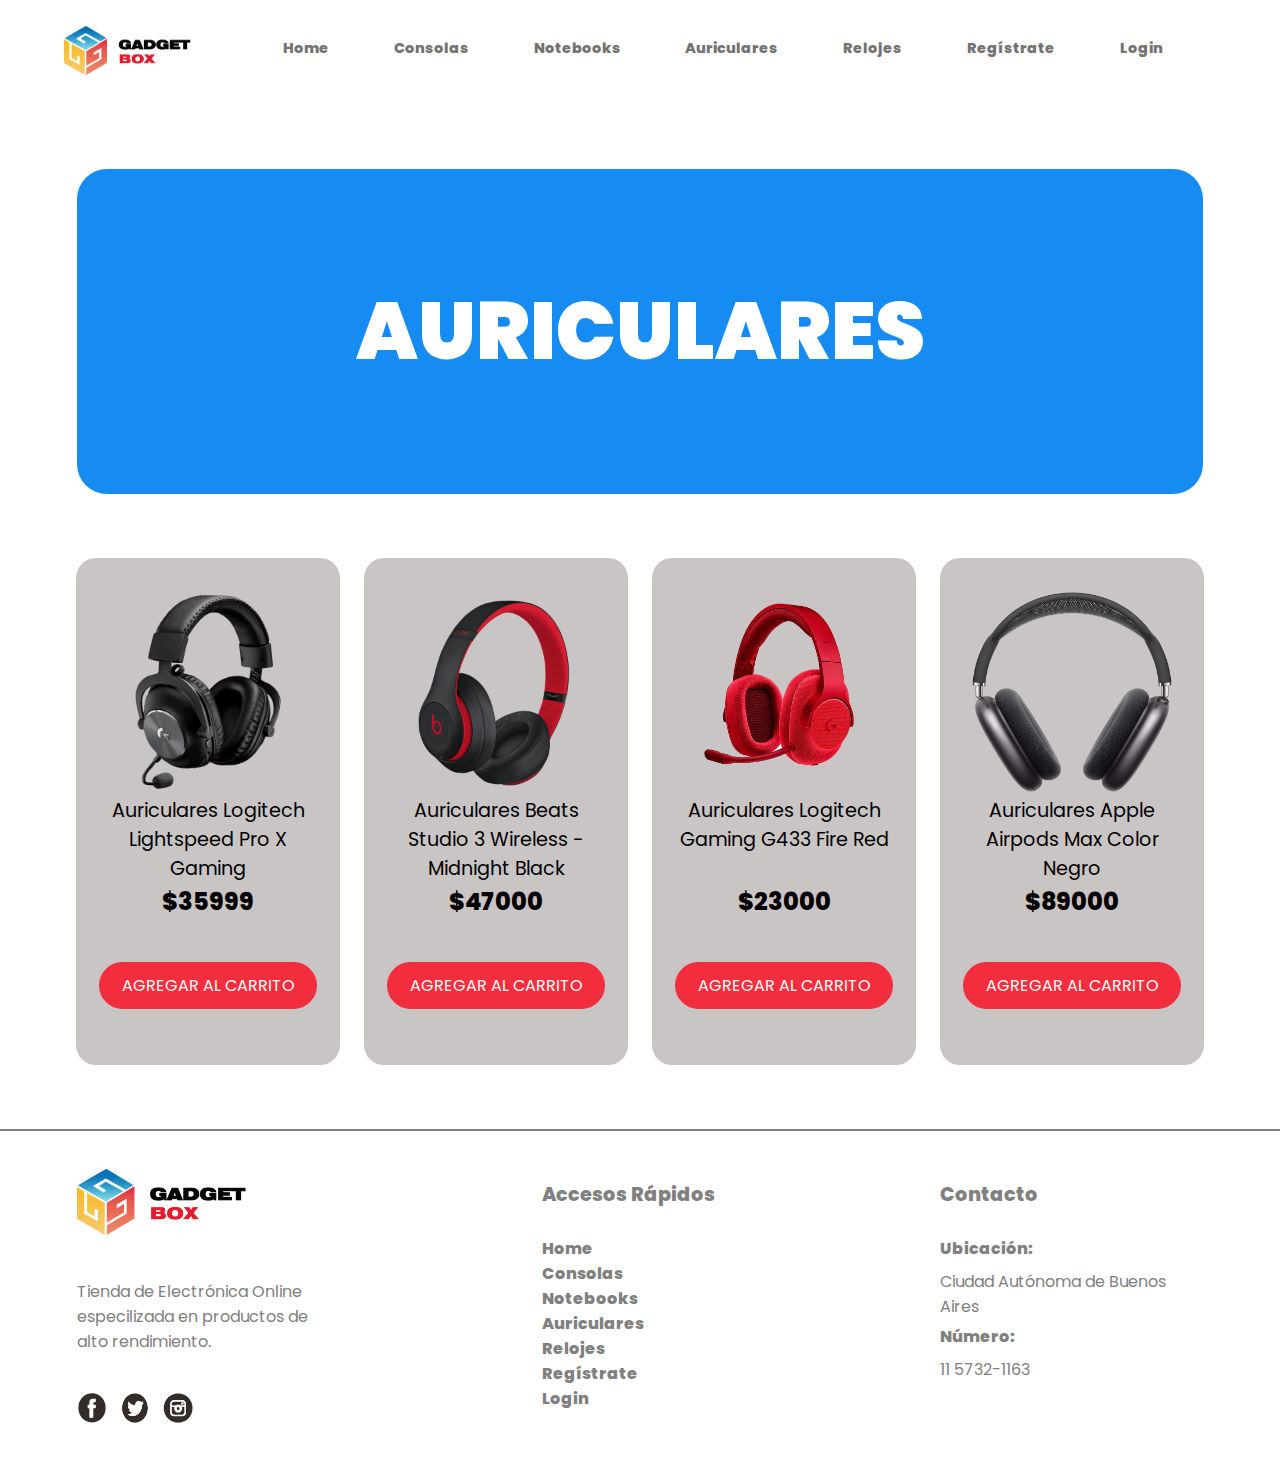
<file: auriculares.html>
<!DOCTYPE html>
<html lang="es">
<head>
    <meta charset="UTF-8">
    <meta http-equiv="X-UA-Compatible" content="IE=edge">
    <meta name="viewport" content="width=device-width, initial-scale=1.0">
    <meta name="description" content="Tu tienda de electrónica online">
    <meta name="keywords" content="electrónica, gadgets, computadoras, consolas, audio, tv, monitores">
    <link rel="shortcut icon" href="./assets/favicon.ico" type="image/x-icon">
    <link rel="icon" href="./assets/favicon.ico" type="image/x-icon">
    <link rel="stylesheet" href="//use.fontawesome.com/releases/v5.0.7/css/all.css">
    <link rel="stylesheet" href="./productos.css">
    <title>Gadget Box</title>
</head>

<body>
    <header>
        <h1>Gadget Box: tu tienda de electrónica online</h1>
        <a href="./index.html" class="aLogo"><img class="logo" src="./assets/gadget box 2.png"></a>
        <nav class="menu">
            <ul class="inlineList">
                <li class="navList"><a href="./index.html" class="aLista">Home</a></li> 
                <li class="navList"><a href="./consolas.html" class="aLista">Consolas</a></li> 
                <li class="navList"><a href="./notebooks.html" class="aLista">Notebooks</a></li> 
                <li class="navList"><a href="./auriculares.html" class="aLista">Auriculares</a></li> 
                <li class="navList"><a href="./relojes.html" class="aLista">Relojes</a></li>  
                <li class="navList"><a href="./regist.html" class="aLista">Regístrate</a></li>  
                <li class="navList"><a href="./login.html" class="aLista">Login</a></li>  
            </ul>
        </nav>

        <nav class="menu2">
            <i class="fas fa-bars"></i>
            <ul class="dropdown">
                <li class="navList"><a href="./index.html" class="aLista">Home</a></li> 
                <li class="navList"><a href="./consolas.html" class="aLista">Consolas</a></li> 
                <li class="navList"><a href="./notebooks.html" class="aLista">Notebooks</a></li> 
                <li class="navList"><a href="./auriculares.html" class="aLista">Auriculares</a></li> 
                <li class="navList"><a href="./relojes.html" class="aLista">Relojes</a></li>  
                <li class="navList"><a href="./regist.html" class="aLista">Regístrate</a></li>  
                <li class="navList"><a href="./login.html" class="aLista">Login</a></li>  
            </ul>
        </nav>
    </header>

    <main>

        <div class="flyerProductos">
            <p class="tituloFlyer">AURICULARES</p>
        </div>

        <div class="cajaProductos">
            <div class="producto1">
                <img src="./assets/auri logi.png" class="imgProducto">
                <p class="tituloProducto">Auriculares Logitech Lightspeed Pro X Gaming</p>
                <p class="precio">$35999</p>
                <button class="botonProducto"><a href="">AGREGAR AL CARRITO</a></button>
            </div>

            <div class="producto1">
                <img src="./assets/beats.png" class="imgProducto">
                <p class="tituloProducto">Auriculares Beats Studio 3 Wireless - Midnight Black</p>
                <p class="precio">$47000</p>
                <button class="botonProducto"><a href="">AGREGAR AL CARRITO</a></button>
            </div>

            <div class="producto1">
                <img src="./assets/auri logi red.png" class="imgProducto">
                <p class="tituloProducto">Auriculares Logitech Gaming G433 Fire Red</p>
                <p class="precio">$23000</p>
                <button class="botonProducto"><a href="">AGREGAR AL CARRITO</a></button>
            </div>

            <div class="producto1">
                <img src="./assets/airpods negro.png" class="imgProducto">
                <p class="tituloProducto">Auriculares Apple Airpods Max Color Negro</p>
                <p class="precio">$89000</p>
                <button class="botonProducto"><a href="">AGREGAR AL CARRITO</a></button>
            </div>
        </div>
    </main>

    <footer>
        <div class="cajaTienda">
            <img src="./assets/gadget box 2.png" class="logo2">
            <p class="pb2">Tienda de Electrónica Online especilizada en productos de alto rendimiento.</p>
            <div class="redes">
                <a href=""><img src="./assets/facebook.png" class="imgRedes"></a>
                <a href=""><img src="./assets/twitter.png" class="imgRedes"></a>
                <a href=""><img src="./assets/instagram.png" class="imgRedes"></a>
            </div>
        </div>

        <div class="cajaLinks">
            <p class="pb3">Accesos Rápidos</p>
            <ul class="linksRapidos">
                <li class="navList"><a href="./index.html" class="aLista">Home</a></li> 
                <li class="navList"><a href="./consolas.html" class="aLista">Consolas</a></li> 
                <li class="navList"><a href="./notebooks.html" class="aLista">Notebooks</a></li> 
                <li class="navList"><a href="./auriculares.html" class="aLista">Auriculares</a></li> 
                <li class="navList"><a href="./relojes.html" class="aLista">Relojes</a></li>  
                <li class="navList"><a href="./regist.html" class="aLista">Regístrate</a></li>  
                <li class="navList"><a href="./login.html" class="aLista">Login</a></li>  
            </ul>
        </div>

        <div class="cajaContacto">
            <p class="pb3">Contacto</p>
            <p class="pb7">Ubicación:</p>
            <p class="pb2">Ciudad Autónoma de Buenos Aires</p>
            <p class="pb7">Número:</p>
            <p class="pb2">11 5732-1163</p>
        </div>
    </footer>
</body>
</file>
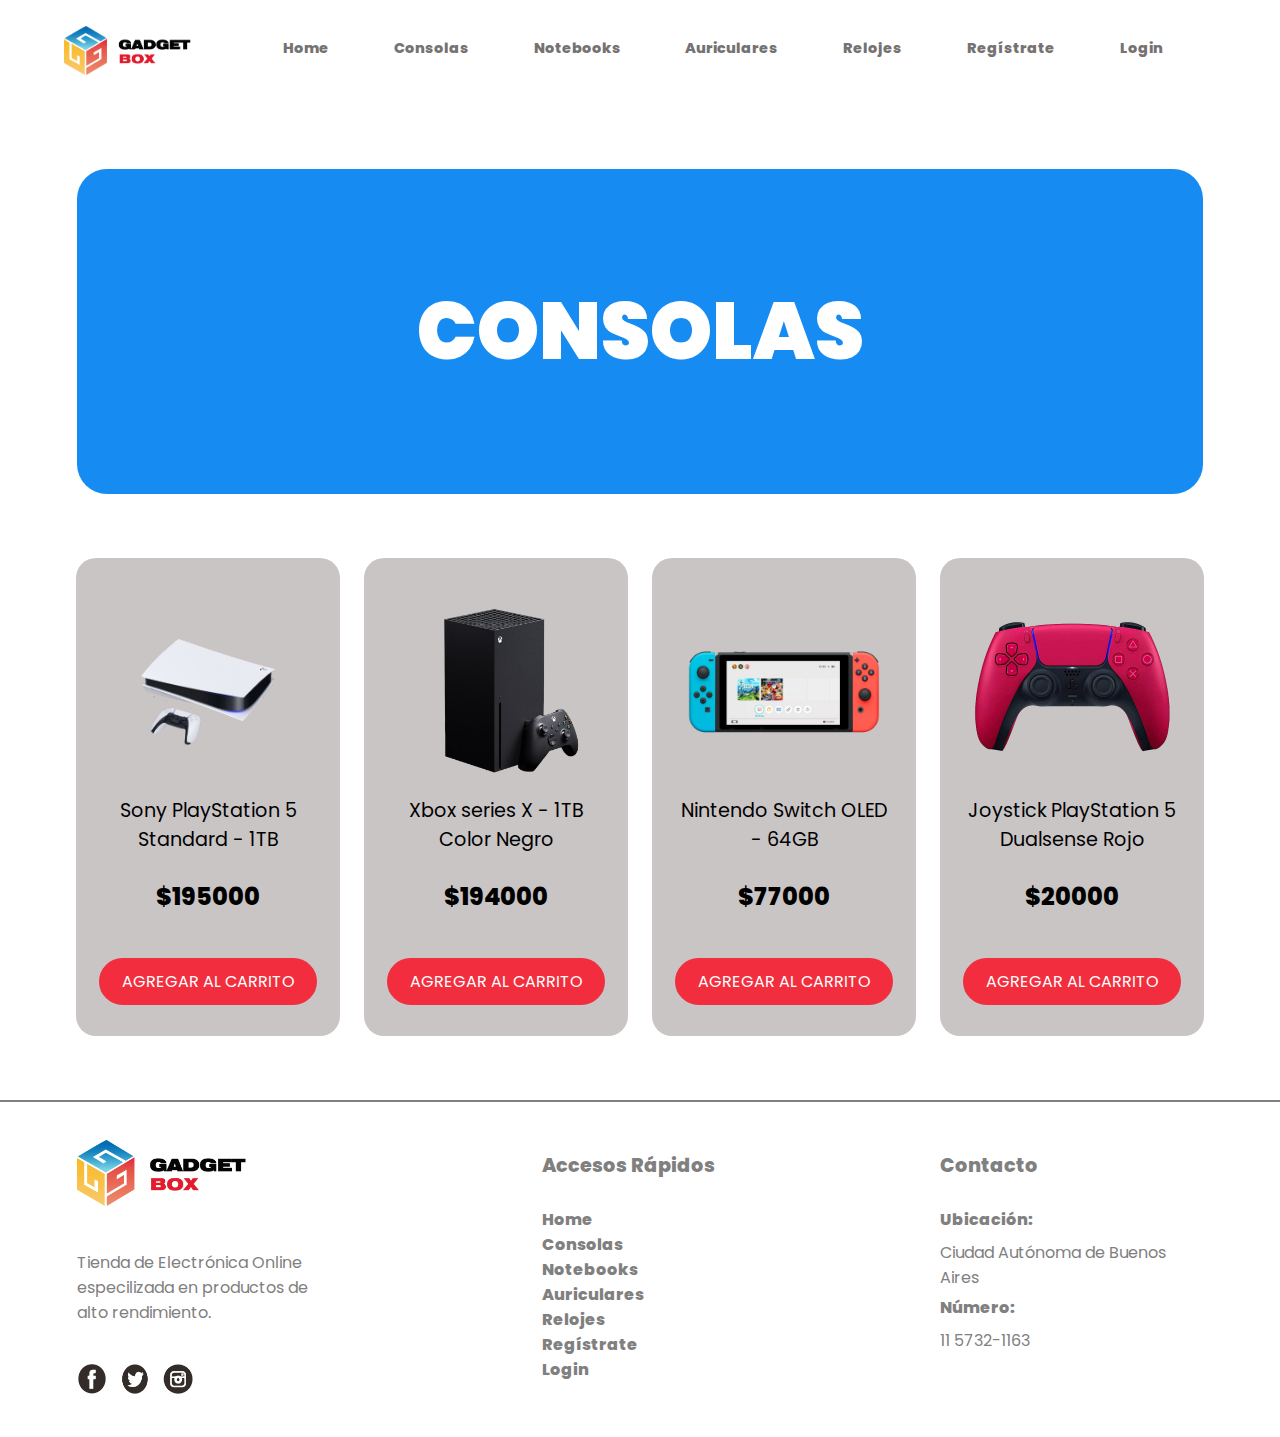
<file: consolas.html>
<!DOCTYPE html>
<html lang="es">
<head>
    <meta charset="UTF-8">
    <meta http-equiv="X-UA-Compatible" content="IE=edge">
    <meta name="viewport" content="width=device-width, initial-scale=1.0">
    <meta name="description" content="Tu tienda de electrónica online">
    <meta name="keywords" content="electrónica, gadgets, computadoras, consolas, audio, tv, monitores">
    <link rel="shortcut icon" href="./assets/favicon.ico" type="image/x-icon">
    <link rel="icon" href="./assets/favicon.ico" type="image/x-icon">
    <link rel="stylesheet" href="//use.fontawesome.com/releases/v5.0.7/css/all.css">
    <link rel="stylesheet" href="./productos.css">
    <title>Gadget Box</title>
</head>

<body>
    <header>
        <h1>Gadget Box: tu tienda de electrónica online</h1>
        <a href="./index.html" class="aLogo"><img class="logo" src="./assets/gadget box 2.png"></a>
        <nav class="menu">
            <ul class="inlineList">
                <li class="navList"><a href="./index.html" class="aLista">Home</a></li> 
                <li class="navList"><a href="./consolas.html" class="aLista">Consolas</a></li> 
                <li class="navList"><a href="./notebooks.html" class="aLista">Notebooks</a></li> 
                <li class="navList"><a href="./auriculares.html" class="aLista">Auriculares</a></li> 
                <li class="navList"><a href="./relojes.html" class="aLista">Relojes</a></li>  
                <li class="navList"><a href="./regist.html" class="aLista">Regístrate</a></li>  
                <li class="navList"><a href="./login.html" class="aLista">Login</a></li>  
            </ul>
        </nav>

        <nav class="menu2">
            <i class="fas fa-bars"></i>
            <ul class="dropdown">
                <li class="navList"><a href="./index.html" class="aLista">Home</a></li> 
                <li class="navList"><a href="./consolas.html" class="aLista">Consolas</a></li> 
                <li class="navList"><a href="./notebooks.html" class="aLista">Notebooks</a></li> 
                <li class="navList"><a href="./auriculares.html" class="aLista">Auriculares</a></li> 
                <li class="navList"><a href="./relojes.html" class="aLista">Relojes</a></li>  
                <li class="navList"><a href="./regist.html" class="aLista">Regístrate</a></li>  
                <li class="navList"><a href="./login.html" class="aLista">Login</a></li>  
            </ul>
        </nav>
    </header>

    <main>

        <div class="flyerProductos">
            <p class="tituloFlyer">CONSOLAS</p>
        </div>

        <div class="cajaProductos">
            <div class="producto1">
                <img src="./assets/ps5.png" class="imgProducto">
                <p class="tituloProducto">Sony PlayStation 5 Standard - 1TB</p>
                <p class="precio">$195000</p>
                <button class="botonProducto"><a href="">AGREGAR AL CARRITO</a></button>
            </div>

            <div class="producto1">
                <img src="./assets/xbox.png" class="imgProducto">
                <p class="tituloProducto">Xbox series X - 1TB Color Negro</p>
                <p class="precio">$194000</p>
                <button class="botonProducto"><a href="">AGREGAR AL CARRITO</a></button>
            </div>

            <div class="producto1">
                <img src="./assets/switch2.png" class="imgProducto">
                <p class="tituloProducto">Nintendo Switch OLED - 64GB</p>
                <p class="precio">$77000</p>
                <button class="botonProducto"><a href="">AGREGAR AL CARRITO</a></button>
            </div>

            <div class="producto1">
                <img src="./assets/joystick.png" class="imgProducto">
                <p class="tituloProducto">Joystick PlayStation 5 Dualsense Rojo</p>
                <p class="precio">$20000</p>
                <button class="botonProducto"><a href="">AGREGAR AL CARRITO</a></button>
            </div>
        </div>
    </main>

    <footer>
        <div class="cajaTienda">
            <img src="./assets/gadget box 2.png" class="logo2">
            <p class="pb2">Tienda de Electrónica Online especilizada en productos de alto rendimiento.</p>
            <div class="redes">
                <a href=""><img src="./assets/facebook.png" class="imgRedes"></a>
                <a href=""><img src="./assets/twitter.png" class="imgRedes"></a>
                <a href=""><img src="./assets/instagram.png" class="imgRedes"></a>
            </div>
        </div>

        <div class="cajaLinks">
            <p class="pb3">Accesos Rápidos</p>
            <ul class="linksRapidos">
                <li class="navList"><a href="./index.html" class="aLista">Home</a></li> 
                <li class="navList"><a href="./consolas.html" class="aLista">Consolas</a></li> 
                <li class="navList"><a href="./notebooks.html" class="aLista">Notebooks</a></li> 
                <li class="navList"><a href="./auriculares.html" class="aLista">Auriculares</a></li> 
                <li class="navList"><a href="./relojes.html" class="aLista">Relojes</a></li>  
                <li class="navList"><a href="./regist.html" class="aLista">Regístrate</a></li>  
                <li class="navList"><a href="./login.html" class="aLista">Login</a></li>  
            </ul>
        </div>

        <div class="cajaContacto">
            <p class="pb3">Contacto</p>
            <p class="pb7">Ubicación:</p>
            <p class="pb2">Ciudad Autónoma de Buenos Aires</p>
            <p class="pb7">Número:</p>
            <p class="pb2">11 5732-1163</p>
        </div>
    </footer>
</body>
</file>
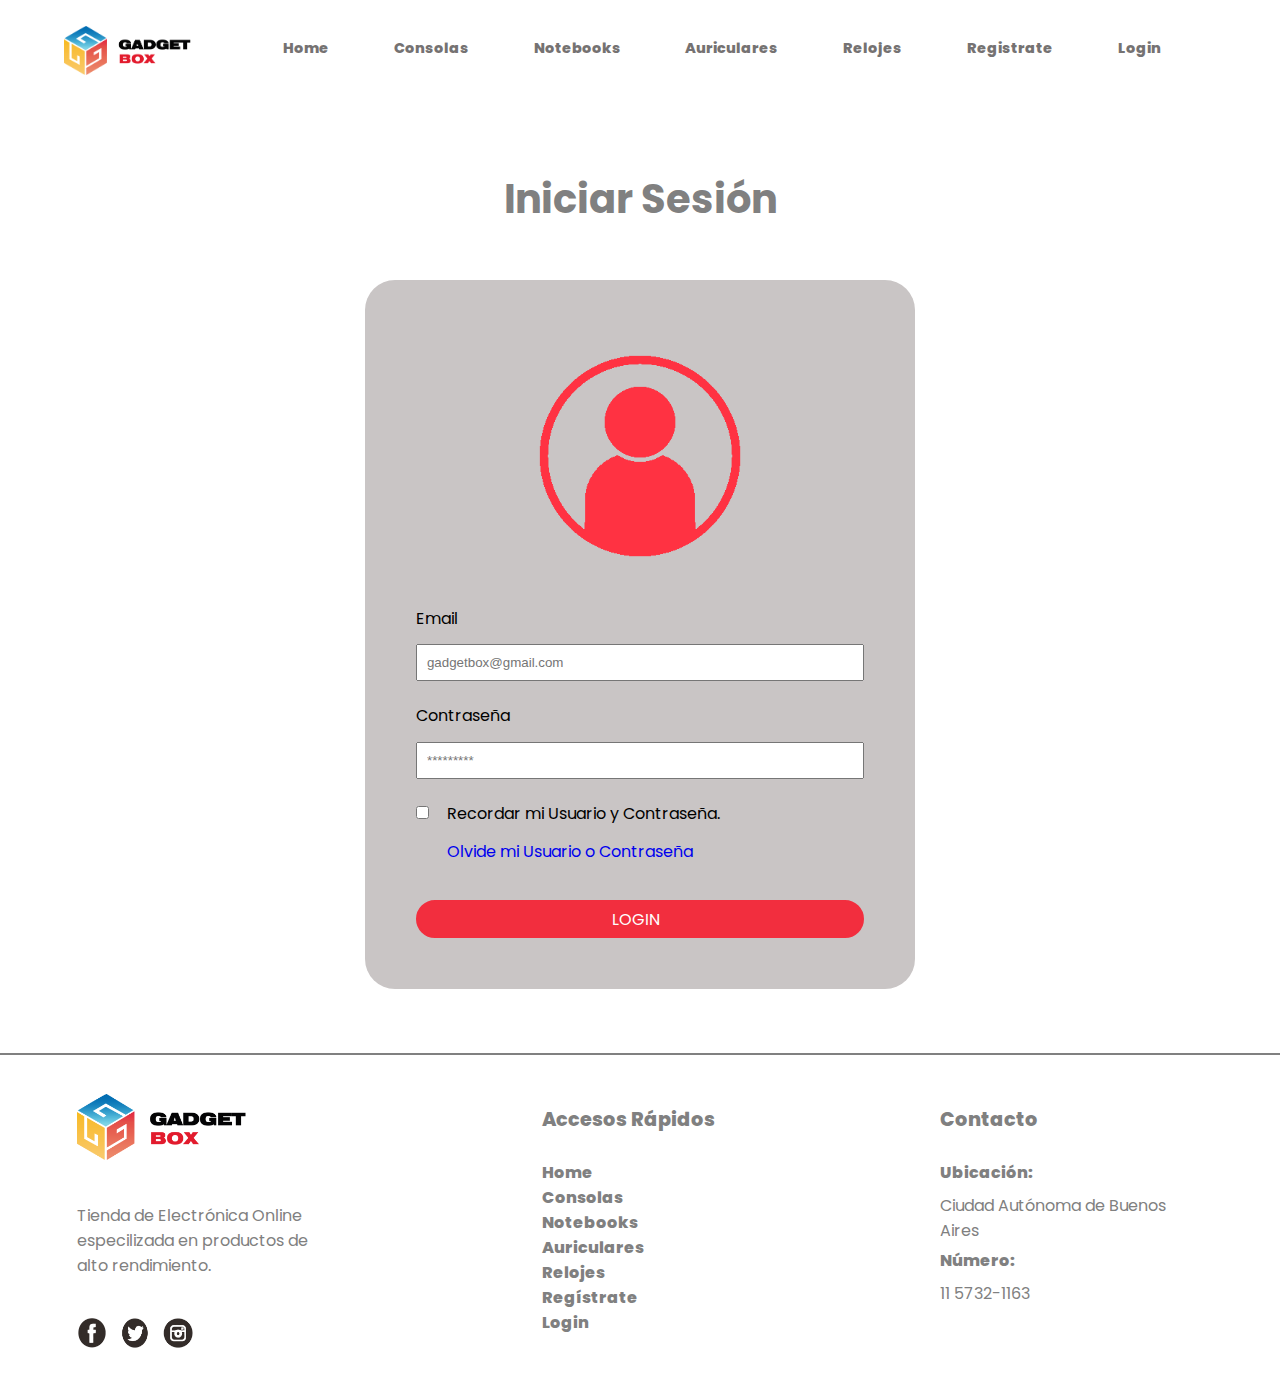
<file: login.html>
<!DOCTYPE html>
<html lang="es">
<head>
    <meta charset="UTF-8">
    <meta http-equiv="X-UA-Compatible" content="IE=edge">
    <meta name="viewport" content="width=device-width, initial-scale=1.0">
    <meta name="description" content="Tu tienda de electrónica online">
    <meta name="keywords" content="electrónica, gadgets, computadoras, consolas, audio, tv, monitores">
    <link rel="shortcut icon" href="./assets/favicon.ico" type="image/x-icon">
    <link rel="icon" href="./assets/favicon.ico" type="image/x-icon">
    <link rel="stylesheet" href="//use.fontawesome.com/releases/v5.0.7/css/all.css">
    <link rel="stylesheet" href="./login.css">
    <title>Gadget Box</title>
</head>

<body>
    <header>
        <h1>Gadget Box: tu tienda de electrónica online</h1>
        <a href="./index.html" class="aLogo"><img class="logo" src="./assets/gadget box 2.png"></a>
        <nav class="menu">
            <ul class="inlineList">
                <li class="navList"><a href="./index.html" class="aLista">Home</a></li> 
                <li class="navList"><a href="./consolas.html" class="aLista">Consolas</a></li> 
                <li class="navList"><a href="./notebooks.html" class="aLista">Notebooks</a></li> 
                <li class="navList"><a href="./auriculares.html" class="aLista">Auriculares</a></li> 
                <li class="navList"><a href="./relojes.html" class="aLista">Relojes</a></li>  
                <li class="navList"><a href="./regist.html" class="aLista">Registrate</a></li>  
                <li class="navList"><a href="./login.html" class="aLista">Login</a></li>  
            </ul>
        </nav>
    
        <nav class="menu2">
            <i class="fas fa-bars"></i>
            <ul class="dropdown">
                <li class="navList"><a href="./index.html" class="aLista">Home</a></li> 
                <li class="navList"><a href="./consolas.html" class="aLista">Consolas</a></li> 
                <li class="navList"><a href="./notebooks.html" class="aLista">Notebooks</a></li> 
                <li class="navList"><a href="./auriculares.html" class="aLista">Auriculares</a></li> 
                <li class="navList"><a href="./relojes.html" class="aLista">Relojes</a></li>  
                <li class="navList"><a href="./regist.html" class="aLista">Registrate</a></li>  
                <li class="navList"><a href="./login.html" class="aLista">Login</a></li>  
            </ul>
        </nav>
    </header>

    <main>
        <h2>Iniciar Sesión</h2>
        <form action="/" method="GET">
            <img src="./assets/login.png">
            <label class="userInfo">Email
                <input type="email" name="suscriberEmail" placeholder="gadgetbox@gmail.com" required>
            </label>
            <label class="userInfo">Contraseña
                <input type="password" name="suscriberPassword" placeholder="*********" required>
            </label>
            <label class="userType">
                <input type="checkbox" name="suscriptionType" id="valor1" value="1">Recordar mi Usuario y Contraseña.
            </label>
            <a href="./login.html">Olvide mi Usuario o Contraseña</a>
            <button><a href="./regist.html">LOGIN</a></button>
        </form>
    </main>

    <footer>
        <div class="cajaTienda">
            <img src="./assets/gadget box 2.png" class="logo2">
            <p class="pb2">Tienda de Electrónica Online especilizada en productos de alto rendimiento.</p>
            <div class="redes">
                <a href=""><img src="./assets/facebook.png" class="imgRedes"></a>
                <a href=""><img src="./assets/twitter.png" class="imgRedes"></a>
                <a href=""><img src="./assets/instagram.png" class="imgRedes"></a>
            </div>
        </div>
    
        <div class="cajaLinks">
            <p class="pb3">Accesos Rápidos</p>
            <ul class="linksRapidos">
                <li class="navList"><a href="./index.html" class="aLista">Home</a></li> 
                <li class="navList"><a href="./consolas.html" class="aLista">Consolas</a></li> 
                <li class="navList"><a href="./notebooks.html" class="aLista">Notebooks</a></li> 
                <li class="navList"><a href="./auriculares.html" class="aLista">Auriculares</a></li> 
                <li class="navList"><a href="./relojes.html" class="aLista">Relojes</a></li>  
                <li class="navList"><a href="./regist.html" class="aLista">Regístrate</a></li>  
                <li class="navList"><a href="./login.html" class="aLista">Login</a></li>  
            </ul>
        </div>
    
        <div class="cajaContacto">
            <p class="pb3">Contacto</p>
            <p class="pb7">Ubicación:</p>
            <p class="pb2">Ciudad Autónoma de Buenos Aires</p>
            <p class="pb7">Número:</p>
            <p class="pb2">11 5732-1163</p>
        </div>
    </footer>
</body>
</file>
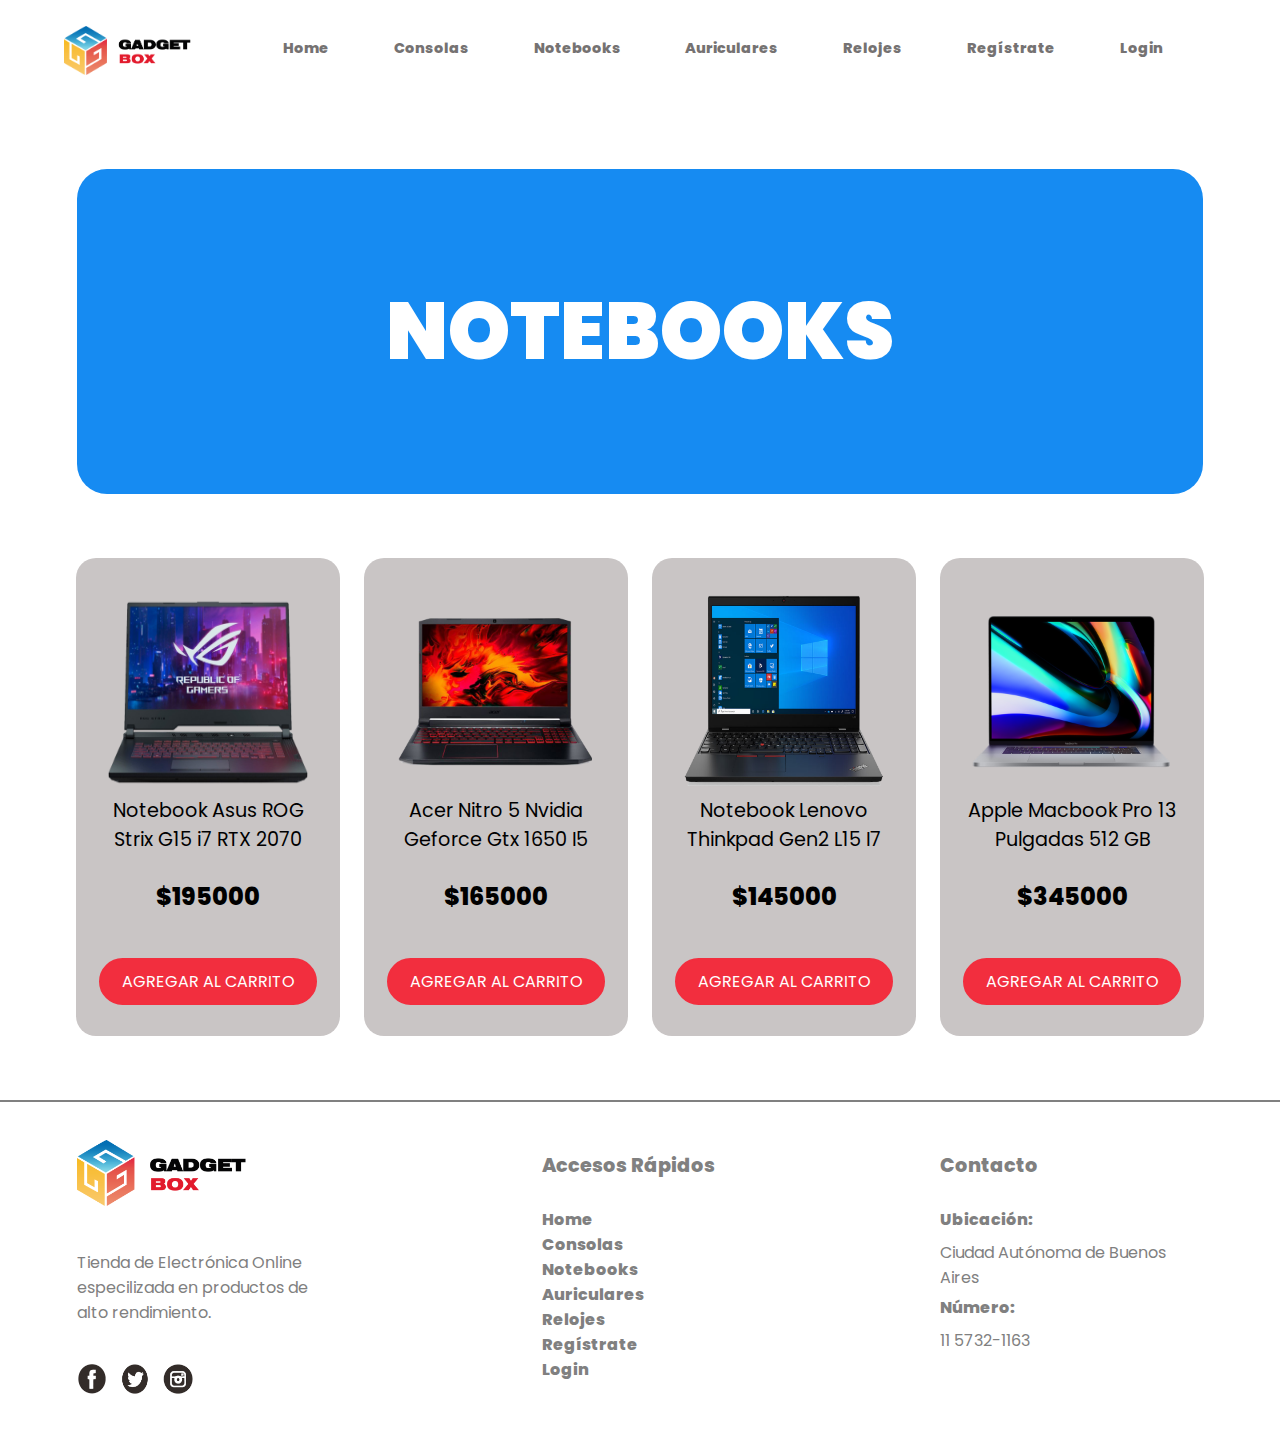
<file: notebooks.html>
<!DOCTYPE html>
<html lang="es">
<head>
    <meta charset="UTF-8">
    <meta http-equiv="X-UA-Compatible" content="IE=edge">
    <meta name="viewport" content="width=device-width, initial-scale=1.0">
    <meta name="description" content="Tu tienda de electrónica online">
    <meta name="keywords" content="electrónica, gadgets, computadoras, consolas, audio, tv, monitores">
    <link rel="shortcut icon" href="./assets/favicon.ico" type="image/x-icon">
    <link rel="icon" href="./assets/favicon.ico" type="image/x-icon">
    <link rel="stylesheet" href="//use.fontawesome.com/releases/v5.0.7/css/all.css">
    <link rel="stylesheet" href="./productos.css">
    <title>Gadget Box</title>
</head>

<body>
    <header>
        <h1>Gadget Box: tu tienda de electrónica online</h1>
        <a href="./index.html" class="aLogo"><img class="logo" src="./assets/gadget box 2.png"></a>
        <nav class="menu">
            <ul class="inlineList">
                <li class="navList"><a href="./index.html" class="aLista">Home</a></li> 
                <li class="navList"><a href="./consolas.html" class="aLista">Consolas</a></li> 
                <li class="navList"><a href="./notebooks.html" class="aLista">Notebooks</a></li> 
                <li class="navList"><a href="./auriculares.html" class="aLista">Auriculares</a></li> 
                <li class="navList"><a href="./relojes.html" class="aLista">Relojes</a></li>  
                <li class="navList"><a href="./regist.html" class="aLista">Regístrate</a></li>  
                <li class="navList"><a href="./login.html" class="aLista">Login</a></li>  
            </ul>
        </nav>

        <nav class="menu2">
            <i class="fas fa-bars"></i>
            <ul class="dropdown">
                <li class="navList"><a href="./index.html" class="aLista">Home</a></li> 
                <li class="navList"><a href="./consolas.html" class="aLista">Consolas</a></li> 
                <li class="navList"><a href="./notebooks.html" class="aLista">Notebooks</a></li> 
                <li class="navList"><a href="./auriculares.html" class="aLista">Auriculares</a></li> 
                <li class="navList"><a href="./relojes.html" class="aLista">Relojes</a></li>  
                <li class="navList"><a href="./regist.html" class="aLista">Regístrate</a></li>  
                <li class="navList"><a href="./login.html" class="aLista">Login</a></li>  
            </ul>
        </nav>
    </header>

    <main>

        <div class="flyerProductos">
            <p class="tituloFlyer">NOTEBOOKS</p>
        </div>

        <div class="cajaProductos">
            <div class="producto1">
                <img src="./assets/notebook asus.png" class="imgProducto">
                <p class="tituloProducto">Notebook Asus ROG Strix G15 i7 RTX 2070</p>
                <p class="precio">$195000</p>
                <button class="botonProducto"><a href="">AGREGAR AL CARRITO</a></button>
            </div>

            <div class="producto1">
                <img src="./assets/notebook acer.png" class="imgProducto">
                <p class="tituloProducto">Acer Nitro 5 Nvidia Geforce Gtx 1650 I5</p>
                <p class="precio">$165000</p>
                <button class="botonProducto"><a href="">AGREGAR AL CARRITO</a></button>
            </div>

            <div class="producto1">
                <img src="./assets/notebook lenovo.png" class="imgProducto">
                <p class="tituloProducto">Notebook Lenovo Thinkpad Gen2 L15 I7</p>
                <p class="precio">$145000</p>
                <button class="botonProducto"><a href="">AGREGAR AL CARRITO</a></button>
            </div>

            <div class="producto1">
                <img src="./assets/notebook apple.png" class="imgProducto">
                <p class="tituloProducto">Apple Macbook Pro 13 Pulgadas 512 GB</p>
                <p class="precio">$345000</p>
                <button class="botonProducto"><a href="">AGREGAR AL CARRITO</a></button>
            </div>
        </div>
    </main>

    <footer>
        <div class="cajaTienda">
            <img src="./assets/gadget box 2.png" class="logo2">
            <p class="pb2">Tienda de Electrónica Online especilizada en productos de alto rendimiento.</p>
            <div class="redes">
                <a href=""><img src="./assets/facebook.png" class="imgRedes"></a>
                <a href=""><img src="./assets/twitter.png" class="imgRedes"></a>
                <a href=""><img src="./assets/instagram.png" class="imgRedes"></a>
            </div>
        </div>

        <div class="cajaLinks">
            <p class="pb3">Accesos Rápidos</p>
            <ul class="linksRapidos">
                <li class="navList"><a href="./index.html" class="aLista">Home</a></li> 
                <li class="navList"><a href="./consolas.html" class="aLista">Consolas</a></li> 
                <li class="navList"><a href="./notebooks.html" class="aLista">Notebooks</a></li> 
                <li class="navList"><a href="./auriculares.html" class="aLista">Auriculares</a></li> 
                <li class="navList"><a href="./relojes.html" class="aLista">Relojes</a></li>  
                <li class="navList"><a href="./regist.html" class="aLista">Regístrate</a></li>  
                <li class="navList"><a href="./login.html" class="aLista">Login</a></li>  
            </ul>
        </div>

        <div class="cajaContacto">
            <p class="pb3">Contacto</p>
            <p class="pb7">Ubicación:</p>
            <p class="pb2">Ciudad Autónoma de Buenos Aires</p>
            <p class="pb7">Número:</p>
            <p class="pb2">11 5732-1163</p>
        </div>
    </footer>
</body>
</file>
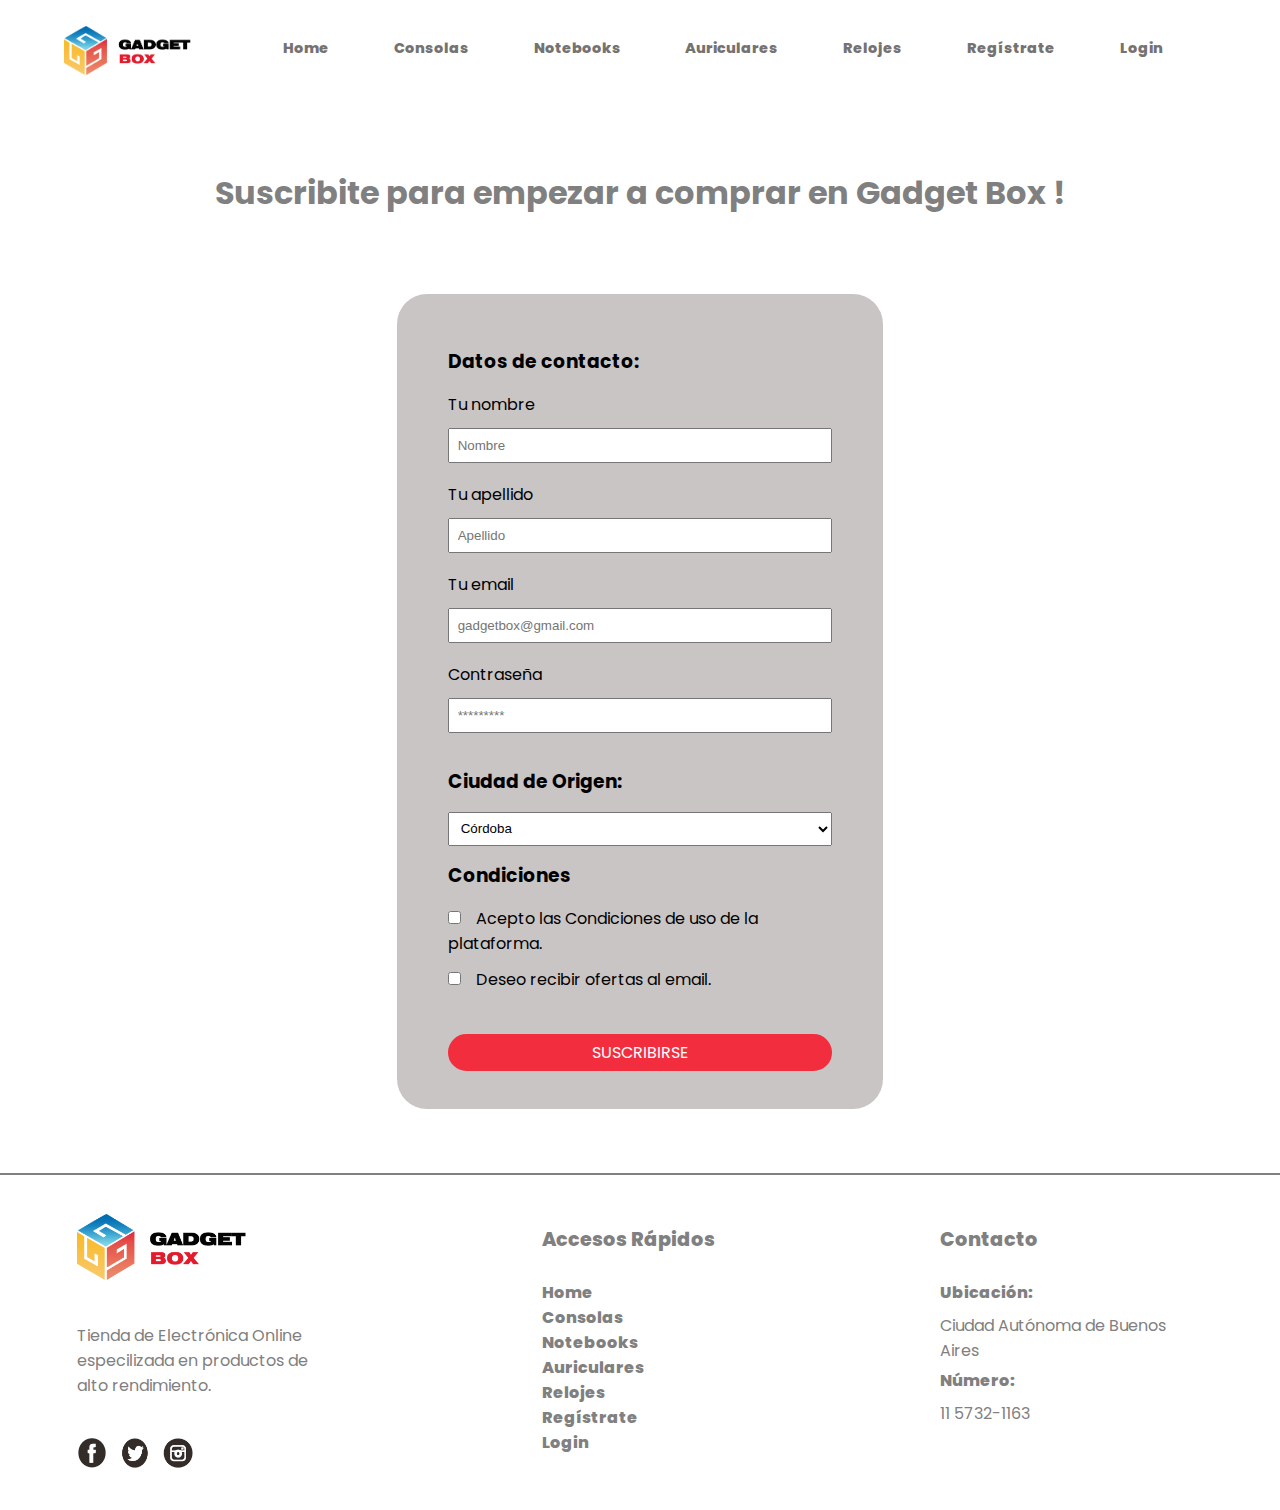
<file: regist.html>
<!DOCTYPE html>
<html lang="es">
<head>
    <meta charset="UTF-8">
    <meta http-equiv="X-UA-Compatible" content="IE=edge">
    <meta name="viewport" content="width=device-width, initial-scale=1.0">
    <meta name="description" content="Tu tienda de electrónica online">
    <meta name="keywords" content="electrónica, gadgets, computadoras, consolas, audio, tv, monitores">
    <link rel="shortcut icon" href="./assets/favicon.ico" type="image/x-icon">
    <link rel="icon" href="./assets/favicon.ico" type="image/x-icon">
    <link rel="stylesheet" href="//use.fontawesome.com/releases/v5.0.7/css/all.css">
    <link rel="stylesheet" href="./regist.css">
    <title>Gadget Box</title>
</head>

<body>
    <header>
        <h1>Gadget Box: tu tienda de electrónica online</h1>
        <a href="./index.html" class="aLogo"><img class="logo" src="./assets/gadget box 2.png"></a>
        <nav class="menu">
            <ul class="inlineList">
                <li class="navList"><a href="./index.html" class="aLista">Home</a></li> 
                <li class="navList"><a href="./consolas.html" class="aLista">Consolas</a></li> 
                <li class="navList"><a href="./notebooks.html" class="aLista">Notebooks</a></li> 
                <li class="navList"><a href="./auriculares.html" class="aLista">Auriculares</a></li> 
                <li class="navList"><a href="./relojes.html" class="aLista">Relojes</a></li>  
                <li class="navList"><a href="./regist.html" class="aLista">Regístrate</a></li>  
                <li class="navList"><a href="./login.html" class="aLista">Login</a></li>  
            </ul>
        </nav>

        <nav class="menu2">
            <i class="fas fa-bars"></i>
            <ul class="dropdown">
                <li class="navList"><a href="./index.html" class="aLista">Home</a></li> 
                <li class="navList"><a href="./consolas.html" class="aLista">Consolas</a></li> 
                <li class="navList"><a href="./notebooks.html" class="aLista">Notebooks</a></li> 
                <li class="navList"><a href="./auriculares.html" class="aLista">Auriculares</a></li> 
                <li class="navList"><a href="./relojes.html" class="aLista">Relojes</a></li>  
                <li class="navList"><a href="./regist.html" class="aLista">Regístrate</a></li>  
                <li class="navList"><a href="./login.html" class="aLista">Login</a></li>  
            </ul>
        </nav>
    </header>
    
    <main>
        <div class="suscribe">
            <h2>Suscribite para empezar a comprar en Gadget Box !</h2>
            <form action="/" method="GET">
                <h3>Datos de contacto:</h3>
                <label class="userInfo">Tu nombre
                    <input type="text" name="suscriberName" placeholder="Nombre" required>
                </label>
                <label class="userInfo">Tu apellido
                    <input type="text" name="suscriberLastname" placeholder="Apellido" required>
                </label>
                <label class="userInfo">Tu email
                    <input type="email" name="suscriberEmail" placeholder="gadgetbox@gmail.com" required>
                </label>
                <label class="userInfo">Contraseña
                    <input type="password" name="suscriberPassword" placeholder="*********" required>
                </label>
                <h3>Ciudad de Origen:</h3>
                <select name="city">
                    <option class="cityText" value="Córdoba" selected>Córdoba</option>
                    <option class="cityText" value="Buenos Aires">Buenos Aires</option>
                    <option class="cityText" value="Rosario">Rosario</option>
                    <option class="cityText" value="La Plata">La Plata</option>
                    <option class="cityText" value="Mendoza">Mendoza</option>
                    <option class="cityText" value="other">Otra</option>
                </select>
    
                <h3>Condiciones</h3>
                <label class="userType">
                    <input type="checkbox" name="suscriptionType" id="valor1" value="1">Acepto las Condiciones de uso de la plataforma.
                </label>
                <label class="userType">
                    <input type="checkbox" name="suscriptionType" id="valor2" value="2">Deseo recibir ofertas al email.
                </label>
    
                <button><a href="./regist.html">SUSCRIBIRSE</a></button>
            </form>
        </div>
    </main>
    
    <footer>
        <div class="cajaTienda">
            <img src="./assets/gadget box 2.png" class="logo2">
            <p class="pb2">Tienda de Electrónica Online especilizada en productos de alto rendimiento.</p>
            <div class="redes">
                <a href=""><img src="./assets/facebook.png" class="imgRedes"></a>
                <a href=""><img src="./assets/twitter.png" class="imgRedes"></a>
                <a href=""><img src="./assets/instagram.png" class="imgRedes"></a>
            </div>
        </div>
    
        <div class="cajaLinks">
            <p class="pb3">Accesos Rápidos</p>
            <ul class="linksRapidos">
                <li class="navList"><a href="./index.html" class="aLista">Home</a></li> 
                <li class="navList"><a href="./consolas.html" class="aLista">Consolas</a></li> 
                <li class="navList"><a href="./notebooks.html" class="aLista">Notebooks</a></li> 
                <li class="navList"><a href="./auriculares.html" class="aLista">Auriculares</a></li> 
                <li class="navList"><a href="./relojes.html" class="aLista">Relojes</a></li>  
                <li class="navList"><a href="./regist.html" class="aLista">Regístrate</a></li>  
                <li class="navList"><a href="./login.html" class="aLista">Login</a></li>  
            </ul>
        </div>
    
        <div class="cajaContacto">
            <p class="pb3">Contacto</p>
            <p class="pb7">Ubicación:</p>
            <p class="pb2">Ciudad Autónoma de Buenos Aires</p>
            <p class="pb7">Número:</p>
            <p class="pb2">11 5732-1163</p>
        </div>
    </footer>
</body>
</file>
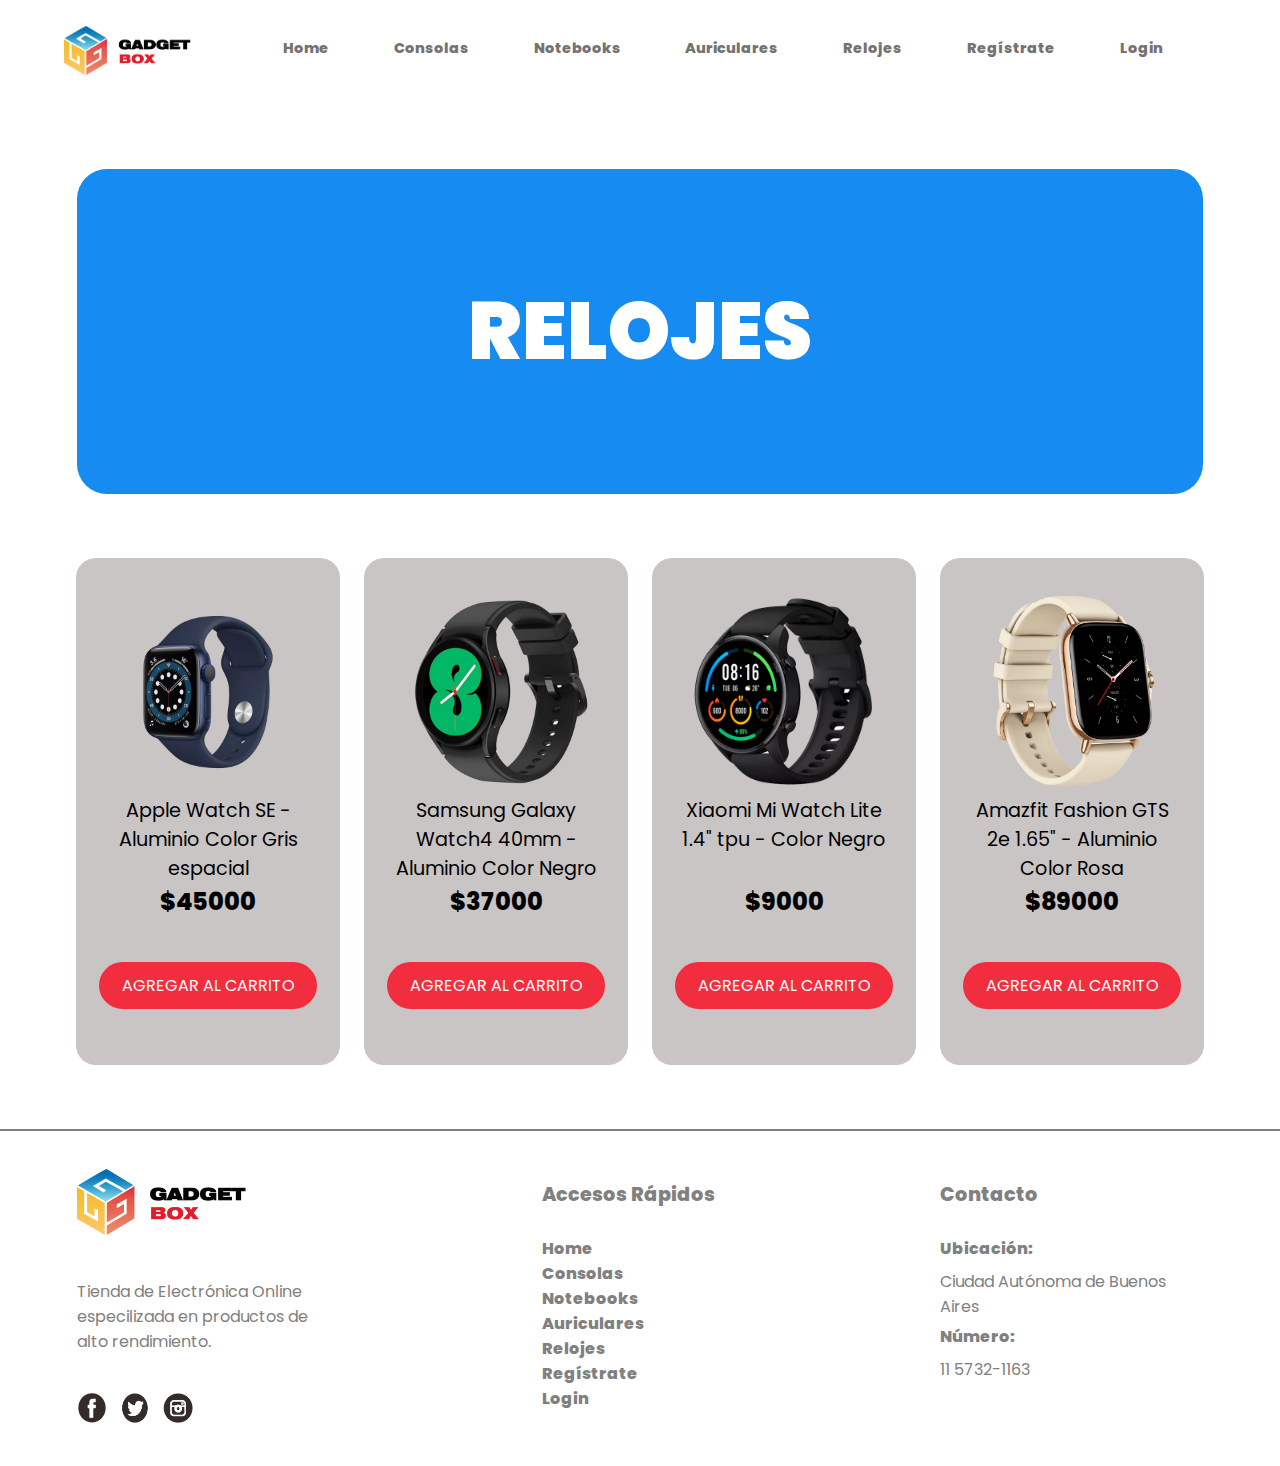
<file: relojes.html>
<!DOCTYPE html>
<html lang="es">
<head>
    <meta charset="UTF-8">
    <meta http-equiv="X-UA-Compatible" content="IE=edge">
    <meta name="viewport" content="width=device-width, initial-scale=1.0">
    <meta name="description" content="Tu tienda de electrónica online">
    <meta name="keywords" content="electrónica, gadgets, computadoras, consolas, audio, tv, monitores">
    <link rel="shortcut icon" href="./assets/favicon.ico" type="image/x-icon">
    <link rel="icon" href="./assets/favicon.ico" type="image/x-icon">
    <link rel="stylesheet" href="//use.fontawesome.com/releases/v5.0.7/css/all.css">
    <link rel="stylesheet" href="./productos.css">
    <title>Gadget Box</title>
</head>

<body>
    <header>
        <h1>Gadget Box: tu tienda de electrónica online</h1>
        <a href="./index.html" class="aLogo"><img class="logo" src="./assets/gadget box 2.png"></a>
        <nav class="menu">
            <ul class="inlineList">
                <li class="navList"><a href="./index.html" class="aLista">Home</a></li> 
                <li class="navList"><a href="./consolas.html" class="aLista">Consolas</a></li> 
                <li class="navList"><a href="./notebooks.html" class="aLista">Notebooks</a></li> 
                <li class="navList"><a href="./auriculares.html" class="aLista">Auriculares</a></li> 
                <li class="navList"><a href="./relojes.html" class="aLista">Relojes</a></li>  
                <li class="navList"><a href="./regist.html" class="aLista">Regístrate</a></li>  
                <li class="navList"><a href="./login.html" class="aLista">Login</a></li>  
            </ul>
        </nav>

        <nav class="menu2">
            <i class="fas fa-bars"></i>
            <ul class="dropdown">
                <li class="navList"><a href="./index.html" class="aLista">Home</a></li> 
                <li class="navList"><a href="./consolas.html" class="aLista">Consolas</a></li> 
                <li class="navList"><a href="./notebooks.html" class="aLista">Notebooks</a></li> 
                <li class="navList"><a href="./auriculares.html" class="aLista">Auriculares</a></li> 
                <li class="navList"><a href="./relojes.html" class="aLista">Relojes</a></li>  
                <li class="navList"><a href="./regist.html" class="aLista">Regístrate</a></li>  
                <li class="navList"><a href="./login.html" class="aLista">Login</a></li>  
            </ul>
        </nav>
    </header>

    <main>

        <div class="flyerProductos">
            <p class="tituloFlyer">RELOJES</p>
        </div>

        <div class="cajaProductos">
            <div class="producto1">
                <img src="./assets/smartwatch.png" class="imgProducto">
                <p class="tituloProducto">Apple Watch SE - Aluminio Color Gris espacial</p> 
                <p class="precio">$45000</p>
                <button class="botonProducto"><a href="">AGREGAR AL CARRITO</a></button>
            </div>

            <div class="producto1">
                <img src="./assets/reloj samsung.png" class="imgProducto">
                <p class="tituloProducto">Samsung Galaxy Watch4 40mm - Aluminio Color Negro </p>   
                <p class="precio">$37000</p>
                <button class="botonProducto"><a href="">AGREGAR AL CARRITO</a></button>
            </div>

            <div class="producto1">
                <img src="./assets/reloj xiaomi.png" class="imgProducto">
                <p class="tituloProducto">Xiaomi Mi Watch Lite 1.4" tpu - Color Negro</p>
                <p class="precio">$9000</p>
                <button class="botonProducto"><a href="">AGREGAR AL CARRITO</a></button>
            </div>

            <div class="producto1">
                <img src="./assets/reloj xiaomi 2.png" class="imgProducto">
                <p class="tituloProducto">Amazfit Fashion GTS 2e 1.65" - Aluminio Color Rosa</p>
                <p class="precio">$89000</p>
                <button class="botonProducto"><a href="">AGREGAR AL CARRITO</a></button>
            </div>
        </div>
    </main>

    <footer>
        <div class="cajaTienda">
            <img src="./assets/gadget box 2.png" class="logo2">
            <p class="pb2">Tienda de Electrónica Online especilizada en productos de alto rendimiento.</p>
            <div class="redes">
                <a href=""><img src="./assets/facebook.png" class="imgRedes"></a>
                <a href=""><img src="./assets/twitter.png" class="imgRedes"></a>
                <a href=""><img src="./assets/instagram.png" class="imgRedes"></a>
            </div>
        </div>

        <div class="cajaLinks">
            <p class="pb3">Accesos Rápidos</p>
            <ul class="linksRapidos">
                <li class="navList"><a href="./index.html" class="aLista">Home</a></li> 
                <li class="navList"><a href="./consolas.html" class="aLista">Consolas</a></li> 
                <li class="navList"><a href="./notebooks.html" class="aLista">Notebooks</a></li> 
                <li class="navList"><a href="./auriculares.html" class="aLista">Auriculares</a></li> 
                <li class="navList"><a href="./relojes.html" class="aLista">Relojes</a></li>  
                <li class="navList"><a href="./regist.html" class="aLista">Regístrate</a></li>  
                <li class="navList"><a href="./login.html" class="aLista">Login</a></li>  
            </ul>
        </div>

        <div class="cajaContacto">
            <p class="pb3">Contacto</p>
            <p class="pb7">Ubicación:</p>
            <p class="pb2">Ciudad Autónoma de Buenos Aires</p>
            <p class="pb7">Número:</p>
            <p class="pb2">11 5732-1163</p>
        </div>
    </footer>
</body>
</file>
<file: productos.css>
@import url("https://fonts.googleapis.com/css2?family=Poppins:wght@400;800;900&display=swap");
* {
  margin: 0;
  padding: 0;
}

header {
  display: -webkit-box;
  display: -ms-flexbox;
  display: flex;
}

header h1 {
  display: none;
}

header .aLogo {
  margin: 2% 2% 2% 5%;
}

header .aLogo .logo {
  width: 150px;
  height: auto;
  cursor: pointer;
}

header .menu {
  margin: 3% 1%;
  width: 90%;
}

header .menu .navList {
  display: inline;
}

header .menu .navList .aLista {
  font-family: 'Poppins', sans-serif;
  text-decoration: none;
  list-style: none;
  font-weight: 800;
  color: #757272;
  padding: 2% 3%;
  font-size: 0.9em;
}

header .menu .navList .aLista:hover {
  color: #F22E3E;
  border-bottom: 4px solid #F22E3E;
}

header .menu2 {
  display: none;
  position: relative;
  width: 90%;
}

header .menu2:hover .dropdown {
  display: block;
}

header .menu2 i {
  font-size: 2em;
  position: absolute;
  top: 35%;
  left: 85%;
  color: grey;
}

header .menu2 i:hover {
  color: white;
}

header .menu2 .dropdown {
  display: none;
  position: absolute;
  top: 25%;
  left: 70%;
  width: 20%;
  padding: 2%;
  z-index: 5;
  background-color: #F22E3E;
}

header .menu2 .dropdown .navList {
  list-style: none;
  padding: 5% 5%;
}

header .menu2 .dropdown .navList .aLista {
  font-family: 'Poppins', sans-serif;
  text-decoration: none;
  list-style: none;
  font-weight: 800;
  color: white;
  font-size: 0.9em;
}

header .menu2 .dropdown .navList .aLista:hover {
  color: black;
}

main .flyerProductos {
  margin: 5% 6%;
  padding: 8% 1%;
  text-align: center;
  background-color: #168BF2;
  border-radius: 30px;
}

main .flyerProductos .tituloFlyer {
  font-family: 'Poppins', sans-serif;
  color: white;
  font-size: 5em;
  font-weight: 900;
}

main .cajaProductos {
  display: -webkit-box;
  display: -ms-flexbox;
  display: flex;
  -webkit-box-orient: horizontal;
  -webkit-box-direction: normal;
      -ms-flex-direction: row;
          flex-direction: row;
  margin: 5% 5%;
}

main .cajaProductos .producto1 {
  background-color: #c9c5c5;
  width: 20%;
  padding: 3% 2%;
  margin: 0 1%;
  text-align: center;
  border-radius: 20px;
}

main .cajaProductos .producto1 .imgProducto {
  width: 200px;
  height: 200px;
}

main .cajaProductos .producto1 .tituloProducto {
  font-family: 'Poppins', sans-serif;
  font-size: 1.2em;
  color: black;
  height: 15%;
}

main .cajaProductos .producto1 .precio {
  font-family: 'Poppins', sans-serif;
  margin-top: 10%;
  font-size: 1.5em;
  color: black;
  font-weight: 800;
}

main .cajaProductos .producto1 .botonProducto {
  font-family: 'Poppins', sans-serif;
  background-color: #F22E3E;
  border-radius: 50px;
  border: 2px solid #F22E3E;
  cursor: pointer;
  color: white;
  padding: 1% 1%;
  text-decoration: none;
  font-size: 1em;
  padding-top: 4%;
  padding-bottom: 4%;
  margin-top: 20%;
  width: 100%;
}

main .cajaProductos .producto1 .botonProducto a {
  text-decoration: none;
  color: white;
}

main .cajaProductos .producto1 .botonProducto:hover {
  background-color: #181717;
  border: 2px solid #181717;
}

footer {
  display: -webkit-box;
  display: -ms-flexbox;
  display: flex;
  -webkit-box-orient: horizontal;
  -webkit-box-direction: normal;
      -ms-flex-direction: row;
          flex-direction: row;
  margin-top: 5%;
  padding: 3% 6%;
  border-top: 2px solid grey;
}

footer .cajaTienda {
  width: 30%;
}

footer .cajaTienda .pb2 {
  font-family: 'Poppins', sans-serif;
  color: gray;
  margin-bottom: 15%;
}

footer .cajaTienda .logo2 {
  width: 200px;
  height: auto;
  margin-bottom: 15%;
}

footer .cajaTienda .redes {
  display: -webkit-box;
  display: -ms-flexbox;
  display: flex;
  -webkit-box-orient: horizontal;
  -webkit-box-direction: normal;
      -ms-flex-direction: row;
          flex-direction: row;
}

footer .cajaTienda .redes a {
  margin-right: 5%;
}

footer .cajaTienda .redes a .imgRedes {
  width: 30px;
  height: 30px;
}

footer .cajaLinks {
  width: 30%;
  margin-left: 18%;
  margin-top: 1%;
}

footer .cajaLinks .pb3 {
  font-family: 'Poppins', sans-serif;
  color: grey;
  font-weight: 800;
  margin-bottom: 10%;
  font-size: 1.2em;
}

footer .cajaLinks .navList {
  list-style: none;
}

footer .cajaLinks .navList .aLista {
  font-family: 'Poppins', sans-serif;
  color: grey;
  text-decoration: none;
  font-weight: 800;
}

footer .cajaLinks .navList .aLista:hover {
  color: #F22E3E;
}

footer .cajaContacto {
  width: 30%;
  margin-left: 12%;
  margin-top: 1%;
}

footer .cajaContacto .pb3 {
  font-family: 'Poppins', sans-serif;
  color: grey;
  font-weight: 800;
  margin-bottom: 10%;
  font-size: 1.2em;
}

footer .cajaContacto .pb2 {
  font-family: 'Poppins', sans-serif;
  color: gray;
  margin-bottom: 2%;
}

footer .cajaContacto .pb7 {
  font-family: 'Poppins', sans-serif;
  color: grey;
  font-weight: 800;
  margin-bottom: 3%;
  font-size: 1em;
}

@media (max-width: 1024px) {
  header .menu {
    display: none;
  }
  header .menu2 {
    display: block;
  }
  header .menu2 i {
    left: 88%;
  }
  main .cajaProductos .producto1 {
    padding: 3% 2%;
  }
  main .cajaProductos .producto1 .imgProducto {
    width: 150px;
    height: 150px;
  }
  main .cajaProductos .producto1 .tituloProducto {
    font-size: 1em;
  }
  main .cajaProductos .producto1 .precio {
    font-size: 1.3em;
  }
  main .cajaProductos .producto1 .botonProducto {
    font-size: 0.9em;
  }
}

@media (max-width: 768px) {
  header .menu {
    display: none;
  }
  header .menu2 {
    display: inline-block;
  }
  header .menu2 i {
    left: 85%;
  }
  header .menu2 .dropdown .navList .aLista {
    font-size: 0.8em;
  }
  main .flyerProductos .tituloFlyer {
    font-size: 4em;
  }
  main .cajaProductos {
    -ms-flex-wrap: wrap;
        flex-wrap: wrap;
    -webkit-box-pack: center;
        -ms-flex-pack: center;
            justify-content: center;
  }
  main .cajaProductos .producto1 {
    width: 35%;
    margin: 3% 3%;
  }
  main .cajaProductos .producto1 .botonProducto {
    margin-top: 13%;
  }
  footer .cajaTienda .pb2 {
    font-size: 0.8em;
  }
  footer .cajaLinks {
    margin-left: 14%;
  }
  footer .cajaLinks .pb3 {
    font-size: 0.9em;
  }
  footer .cajaLinks .navList {
    font-size: 0.8em;
  }
  footer .cajaContacto .pb3 {
    font-size: 0.9em;
  }
  footer .cajaContacto .pb2 {
    font-size: 0.8em;
  }
  footer .cajaContacto .pb7 {
    font-size: 0.8em;
  }
}

@media (max-width: 480px) {
  header .menu {
    display: none;
  }
  header .menu2 {
    display: inline-block;
  }
  header .menu2 i {
    font-size: 1.7em;
    left: 82%;
  }
  header .menu2 .dropdown {
    width: 50%;
    left: 55%;
  }
  header .menu2 .dropdown .navList .aLista {
    font-size: 0.8em;
  }
  main .flyerProductos {
    padding: 12% 1%;
  }
  main .flyerProductos .tituloFlyer {
    font-size: 3em;
  }
  main .cajaProductos {
    -ms-flex-wrap: wrap;
        flex-wrap: wrap;
    -webkit-box-pack: center;
        -ms-flex-pack: center;
            justify-content: center;
  }
  main .cajaProductos .producto1 {
    width: 65%;
    margin: 3% 3%;
    padding-bottom: 7%;
  }
  main .cajaProductos .producto1 .imgProducto {
    width: 230px;
    height: 230px;
  }
  main .cajaProductos .producto1 .tituloProducto {
    height: 10%;
  }
  main .cajaProductos .producto1 .precio {
    margin-top: 4%;
  }
  main .cajaProductos .producto1 .botonProducto {
    margin-top: 8%;
  }
  footer .cajaTienda .logo2 {
    width: 180px;
  }
  footer .cajaTienda .pb2 {
    font-size: 0.8em;
  }
  footer .cajaTienda .redes a .imgRedes {
    width: 20px;
    height: 20px;
  }
  footer .cajaLinks {
    margin-left: 19%;
  }
  footer .cajaLinks .pb3 {
    font-size: 0.9em;
  }
  footer .cajaLinks .navList {
    font-size: 0.8em;
  }
  footer .cajaContacto .pb3 {
    font-size: 0.9em;
  }
  footer .cajaContacto .pb2 {
    font-size: 0.8em;
  }
  footer .cajaContacto .pb7 {
    font-size: 0.8em;
  }
}
/*# sourceMappingURL=productos.css.map */
</file>
<file: login.css>
@import url("https://fonts.googleapis.com/css2?family=Poppins:wght@400;800;900&display=swap");
* {
  margin: 0;
  padding: 0;
}

header {
  display: -webkit-box;
  display: -ms-flexbox;
  display: flex;
}

header h1 {
  display: none;
}

header .aLogo {
  margin: 2% 2% 2% 5%;
}

header .aLogo .logo {
  width: 150px;
  height: auto;
  cursor: pointer;
}

header .menu {
  margin: 3% 1%;
  width: 90%;
}

header .menu .navList {
  display: inline;
}

header .menu .navList .aLista {
  font-family: 'Poppins', sans-serif;
  text-decoration: none;
  list-style: none;
  font-weight: 800;
  color: #757272;
  padding: 2% 3%;
  font-size: 0.9em;
}

header .menu .navList .aLista:hover {
  color: #F22E3E;
  border-bottom: 4px solid #F22E3E;
}

header .menu2 {
  display: none;
  position: relative;
  width: 90%;
}

header .menu2:hover .dropdown {
  display: block;
}

header .menu2 i {
  font-size: 2em;
  position: absolute;
  top: 35%;
  left: 85%;
  color: grey;
}

header .menu2 i:hover {
  color: white;
}

header .menu2 .dropdown {
  display: none;
  position: absolute;
  top: 25%;
  left: 70%;
  width: 20%;
  padding: 2%;
  z-index: 5;
  background-color: #F22E3E;
}

header .menu2 .dropdown .navList {
  list-style: none;
  padding: 5% 5%;
}

header .menu2 .dropdown .navList .aLista {
  font-family: 'Poppins', sans-serif;
  text-decoration: none;
  list-style: none;
  font-weight: 800;
  color: white;
  font-size: 0.9em;
}

header .menu2 .dropdown .navList .aLista:hover {
  color: black;
}

main h2 {
  font-family: 'Poppins', sans-serif;
  color: grey;
  font-size: 2.5em;
  text-align: center;
  margin-top: 5%;
}

main form {
  font-family: 'Poppins', sans-serif;
  color: black;
  display: -webkit-box;
  display: -ms-flexbox;
  display: flex;
  -webkit-box-orient: vertical;
  -webkit-box-direction: normal;
      -ms-flex-direction: column;
          flex-direction: column;
  background-color: #c9c5c5;
  width: 35%;
  margin: auto;
  margin-top: 4%;
  padding: 2% 4% 4% 4%;
  border-radius: 30px;
}

main form img {
  width: 300px;
  height: 300px;
  margin: auto;
}

main form .userInfo {
  display: -webkit-box;
  display: -ms-flexbox;
  display: flex;
  -webkit-box-orient: vertical;
  -webkit-box-direction: normal;
      -ms-flex-direction: column;
          flex-direction: column;
  margin-bottom: 5%;
}

main form .userInfo input {
  padding: 2% 2%;
  margin-top: 3%;
}

main form .userType {
  margin-bottom: 3%;
}

main form .userType input {
  margin-right: 4%;
}

main form a {
  text-decoration: none;
  margin-left: 7%;
}

main form a:hover {
  color: #F22E3E;
}

main form button {
  font-family: 'Poppins', sans-serif;
  background-color: #F22E3E;
  border-radius: 50px;
  border: 2px solid #F22E3E;
  cursor: pointer;
  color: white;
  padding: 1% 1%;
  text-decoration: none;
  font-size: 1em;
  margin-top: 8%;
}

main form button:hover {
  background-color: black;
  border: 2px solid black;
}

main form button a {
  margin-right: 9%;
  text-decoration: none;
  color: white;
}

footer {
  display: -webkit-box;
  display: -ms-flexbox;
  display: flex;
  -webkit-box-orient: horizontal;
  -webkit-box-direction: normal;
      -ms-flex-direction: row;
          flex-direction: row;
  margin-top: 5%;
  padding: 3% 6%;
  border-top: 2px solid grey;
}

footer .cajaTienda {
  width: 30%;
}

footer .cajaTienda .pb2 {
  font-family: 'Poppins', sans-serif;
  color: gray;
  margin-bottom: 15%;
}

footer .cajaTienda .logo2 {
  width: 200px;
  height: auto;
  margin-bottom: 15%;
}

footer .cajaTienda .redes {
  display: -webkit-box;
  display: -ms-flexbox;
  display: flex;
  -webkit-box-orient: horizontal;
  -webkit-box-direction: normal;
      -ms-flex-direction: row;
          flex-direction: row;
}

footer .cajaTienda .redes a {
  margin-right: 5%;
}

footer .cajaTienda .redes a .imgRedes {
  width: 30px;
  height: 30px;
}

footer .cajaLinks {
  width: 30%;
  margin-left: 18%;
  margin-top: 1%;
}

footer .cajaLinks .pb3 {
  font-family: 'Poppins', sans-serif;
  color: grey;
  font-weight: 800;
  margin-bottom: 10%;
  font-size: 1.2em;
}

footer .cajaLinks .navList {
  list-style: none;
}

footer .cajaLinks .navList .aLista {
  font-family: 'Poppins', sans-serif;
  color: grey;
  text-decoration: none;
  font-weight: 800;
}

footer .cajaLinks .navList .aLista:hover {
  color: #F22E3E;
}

footer .cajaContacto {
  width: 30%;
  margin-left: 12%;
  margin-top: 1%;
}

footer .cajaContacto .pb3 {
  font-family: 'Poppins', sans-serif;
  color: grey;
  font-weight: 800;
  margin-bottom: 10%;
  font-size: 1.2em;
}

footer .cajaContacto .pb2 {
  font-family: 'Poppins', sans-serif;
  color: gray;
  margin-bottom: 2%;
}

footer .cajaContacto .pb7 {
  font-family: 'Poppins', sans-serif;
  color: grey;
  font-weight: 800;
  margin-bottom: 3%;
  font-size: 1em;
}

@media (max-width: 1024px) {
  header .menu {
    display: none;
  }
  header .menu2 {
    display: block;
  }
  main h2 {
    font-size: 2.2em;
  }
  main form img {
    width: 270px;
    height: 270px;
  }
}

@media (max-width: 768px) {
  header .menu {
    display: none;
  }
  header .menu2 {
    display: inline-block;
  }
  header .menu2 .dropdown .navList .aLista {
    font-size: 0.8em;
  }
  main h2 {
    font-size: 1.8em;
  }
  main form {
    width: 45%;
    padding-bottom: 5%;
  }
  main form .userInfo {
    font-size: 0.9em;
  }
  main form .userType {
    font-size: 0.9em;
  }
  main form img {
    width: 250px;
    height: 250px;
  }
  main form a {
    font-size: 0.9em;
  }
  footer .cajaTienda .pb2 {
    font-size: 0.8em;
  }
  footer .cajaLinks {
    margin-left: 14%;
  }
  footer .cajaLinks .pb3 {
    font-size: 0.9em;
  }
  footer .cajaLinks .navList {
    font-size: 0.8em;
  }
  footer .cajaContacto .pb3 {
    font-size: 0.9em;
  }
  footer .cajaContacto .pb2 {
    font-size: 0.8em;
  }
  footer .cajaContacto .pb7 {
    font-size: 0.8em;
  }
}

@media (max-width: 480px) {
  header .menu {
    display: none;
  }
  header .menu2 {
    display: inline-block;
  }
  header .menu2 i {
    font-size: 1.7em;
    left: 82%;
  }
  header .menu2 .dropdown {
    width: 50%;
    left: 55%;
  }
  header .menu2 .dropdown .navList .aLista {
    font-size: 0.8em;
  }
  main h2 {
    font-size: 1.5em;
  }
  main form {
    width: 60%;
    padding-bottom: 7%;
  }
  main form img {
    width: 220px;
    height: 220px;
  }
  main form .userInfo {
    font-size: 0.9em;
  }
  main form .userType {
    font-size: 0.9em;
  }
  main form a {
    font-size: 0.9em;
  }
  main form button {
    font-size: 0.9em;
  }
  footer .cajaTienda .logo2 {
    width: 180px;
  }
  footer .cajaTienda .pb2 {
    font-size: 0.8em;
  }
  footer .cajaTienda .redes a .imgRedes {
    width: 20px;
    height: 20px;
  }
  footer .cajaLinks {
    margin-left: 19%;
  }
  footer .cajaLinks .pb3 {
    font-size: 0.9em;
  }
  footer .cajaLinks .navList {
    font-size: 0.8em;
  }
  footer .cajaContacto .pb3 {
    font-size: 0.9em;
  }
  footer .cajaContacto .pb2 {
    font-size: 0.8em;
  }
  footer .cajaContacto .pb7 {
    font-size: 0.8em;
  }
}
/*# sourceMappingURL=login.css.map */
</file>
<file: regist.css>
@import url("https://fonts.googleapis.com/css2?family=Poppins:wght@400;800;900&display=swap");
* {
  margin: 0;
  padding: 0;
}

header {
  display: -webkit-box;
  display: -ms-flexbox;
  display: flex;
}

header h1 {
  display: none;
}

header .aLogo {
  margin: 2% 2% 2% 5%;
}

header .aLogo .logo {
  width: 150px;
  height: auto;
  cursor: pointer;
}

header .menu {
  margin: 3% 1%;
  width: 90%;
}

header .menu .navList {
  display: inline;
}

header .menu .navList .aLista {
  font-family: 'Poppins', sans-serif;
  text-decoration: none;
  list-style: none;
  font-weight: 800;
  color: #757272;
  padding: 2% 3%;
  font-size: 0.9em;
}

header .menu .navList .aLista:hover {
  color: #F22E3E;
  border-bottom: 4px solid #F22E3E;
}

header .menu2 {
  display: none;
  position: relative;
  width: 90%;
}

header .menu2:hover .dropdown {
  display: block;
}

header .menu2 i {
  font-size: 2em;
  position: absolute;
  top: 35%;
  left: 85%;
  color: grey;
}

header .menu2 i:hover {
  color: white;
}

header .menu2 .dropdown {
  display: none;
  position: absolute;
  top: 25%;
  left: 70%;
  width: 20%;
  padding: 2%;
  z-index: 5;
  background-color: #F22E3E;
}

header .menu2 .dropdown .navList {
  list-style: none;
  padding: 5% 5%;
}

header .menu2 .dropdown .navList .aLista {
  font-family: 'Poppins', sans-serif;
  text-decoration: none;
  list-style: none;
  font-weight: 800;
  color: white;
  font-size: 0.9em;
}

header .menu2 .dropdown .navList .aLista:hover {
  color: black;
}

main .suscribe h2 {
  font-family: 'Poppins', sans-serif;
  color: grey;
  font-size: 2em;
  text-align: center;
  margin-top: 5%;
}

main .suscribe form {
  font-family: 'Poppins', sans-serif;
  color: black;
  display: -webkit-box;
  display: -ms-flexbox;
  display: flex;
  -webkit-box-orient: vertical;
  -webkit-box-direction: normal;
      -ms-flex-direction: column;
          flex-direction: column;
  background-color: #c9c5c5;
  width: 30%;
  margin: auto;
  margin-top: 6%;
  padding: 3% 4%;
  border-radius: 30px;
}

main .suscribe form h3 {
  margin-bottom: 4%;
  margin-top: 4%;
}

main .suscribe form .userInfo {
  display: -webkit-box;
  display: -ms-flexbox;
  display: flex;
  -webkit-box-orient: vertical;
  -webkit-box-direction: normal;
      -ms-flex-direction: column;
          flex-direction: column;
  margin-bottom: 5%;
}

main .suscribe form .userInfo input {
  padding: 2% 2%;
  margin-top: 3%;
}

main .suscribe form .userType {
  margin-bottom: 3%;
}

main .suscribe form .userType input {
  margin-right: 4%;
}

main .suscribe form select {
  padding: 2% 2%;
}

main .suscribe form button {
  font-family: 'Poppins', sans-serif;
  background-color: #F22E3E;
  border-radius: 50px;
  border: 2px solid #F22E3E;
  cursor: pointer;
  color: white;
  padding: 1% 1%;
  text-decoration: none;
  font-size: 1em;
  margin-top: 8%;
}

main .suscribe form button:hover {
  background-color: black;
  border: 2px solid black;
}

main .suscribe form button a {
  text-decoration: none;
  color: white;
}

footer {
  display: -webkit-box;
  display: -ms-flexbox;
  display: flex;
  -webkit-box-orient: horizontal;
  -webkit-box-direction: normal;
      -ms-flex-direction: row;
          flex-direction: row;
  margin-top: 5%;
  padding: 3% 6%;
  border-top: 2px solid grey;
}

footer .cajaTienda {
  width: 30%;
}

footer .cajaTienda .pb2 {
  font-family: 'Poppins', sans-serif;
  color: gray;
  margin-bottom: 15%;
}

footer .cajaTienda .logo2 {
  width: 200px;
  height: auto;
  margin-bottom: 15%;
}

footer .cajaTienda .redes {
  display: -webkit-box;
  display: -ms-flexbox;
  display: flex;
  -webkit-box-orient: horizontal;
  -webkit-box-direction: normal;
      -ms-flex-direction: row;
          flex-direction: row;
}

footer .cajaTienda .redes a {
  margin-right: 5%;
}

footer .cajaTienda .redes a .imgRedes {
  width: 30px;
  height: 30px;
}

footer .cajaLinks {
  width: 30%;
  margin-left: 18%;
  margin-top: 1%;
}

footer .cajaLinks .pb3 {
  font-family: 'Poppins', sans-serif;
  color: grey;
  font-weight: 800;
  margin-bottom: 10%;
  font-size: 1.2em;
}

footer .cajaLinks .navList {
  list-style: none;
}

footer .cajaLinks .navList .aLista {
  font-family: 'Poppins', sans-serif;
  color: grey;
  text-decoration: none;
  font-weight: 800;
}

footer .cajaLinks .navList .aLista:hover {
  color: #F22E3E;
}

footer .cajaContacto {
  width: 30%;
  margin-left: 12%;
  margin-top: 1%;
}

footer .cajaContacto .pb3 {
  font-family: 'Poppins', sans-serif;
  color: grey;
  font-weight: 800;
  margin-bottom: 10%;
  font-size: 1.2em;
}

footer .cajaContacto .pb2 {
  font-family: 'Poppins', sans-serif;
  color: gray;
  margin-bottom: 2%;
}

footer .cajaContacto .pb7 {
  font-family: 'Poppins', sans-serif;
  color: grey;
  font-weight: 800;
  margin-bottom: 3%;
  font-size: 1em;
}

@media (max-width: 1024px) {
  header .menu {
    display: none;
  }
  header .menu2 {
    display: block;
  }
  main .suscribe form {
    width: 45%;
    padding-bottom: 5%;
  }
}

@media (max-width: 768px) {
  header .menu {
    display: none;
  }
  header .menu2 {
    display: inline-block;
  }
  header .menu2 .dropdown .navList .aLista {
    font-size: 0.8em;
  }
  main .suscribe h2 {
    font-size: 1.8em;
    margin-right: 5%;
    margin-left: 5%;
  }
  main .suscribe form {
    width: 60%;
    padding-bottom: 6%;
  }
  main .suscribe form button {
    margin-top: 5%;
  }
  footer .cajaTienda .pb2 {
    font-size: 0.8em;
  }
  footer .cajaLinks {
    margin-left: 14%;
  }
  footer .cajaLinks .pb3 {
    font-size: 0.9em;
  }
  footer .cajaLinks .navList {
    font-size: 0.8em;
  }
  footer .cajaContacto .pb3 {
    font-size: 0.9em;
  }
  footer .cajaContacto .pb2 {
    font-size: 0.8em;
  }
  footer .cajaContacto .pb7 {
    font-size: 0.8em;
  }
}

@media (max-width: 480px) {
  header .menu {
    display: none;
  }
  header .menu2 {
    display: inline-block;
  }
  header .menu2 i {
    font-size: 1.7em;
    left: 82%;
  }
  header .menu2 .dropdown {
    width: 50%;
    left: 55%;
  }
  header .menu2 .dropdown .navList .aLista {
    font-size: 0.8em;
  }
  main .suscribe h2 {
    font-size: 1.5em;
    margin-right: 4%;
    margin-left: 4%;
  }
  main .suscribe form {
    width: 70%;
    padding: 7% 5%;
  }
  main .suscribe form h3 {
    font-size: 1em;
  }
  main .suscribe form .userInfo {
    font-size: 0.8em;
  }
  main .suscribe form .userType {
    font-size: 0.8em;
  }
  footer .cajaTienda .logo2 {
    width: 180px;
  }
  footer .cajaTienda .pb2 {
    font-size: 0.8em;
  }
  footer .cajaTienda .redes a .imgRedes {
    width: 20px;
    height: 20px;
  }
  footer .cajaLinks {
    margin-left: 19%;
  }
  footer .cajaLinks .pb3 {
    font-size: 0.9em;
  }
  footer .cajaLinks .navList {
    font-size: 0.8em;
  }
  footer .cajaContacto .pb3 {
    font-size: 0.9em;
  }
  footer .cajaContacto .pb2 {
    font-size: 0.8em;
  }
  footer .cajaContacto .pb7 {
    font-size: 0.8em;
  }
}
/*# sourceMappingURL=regist.css.map */
</file>
